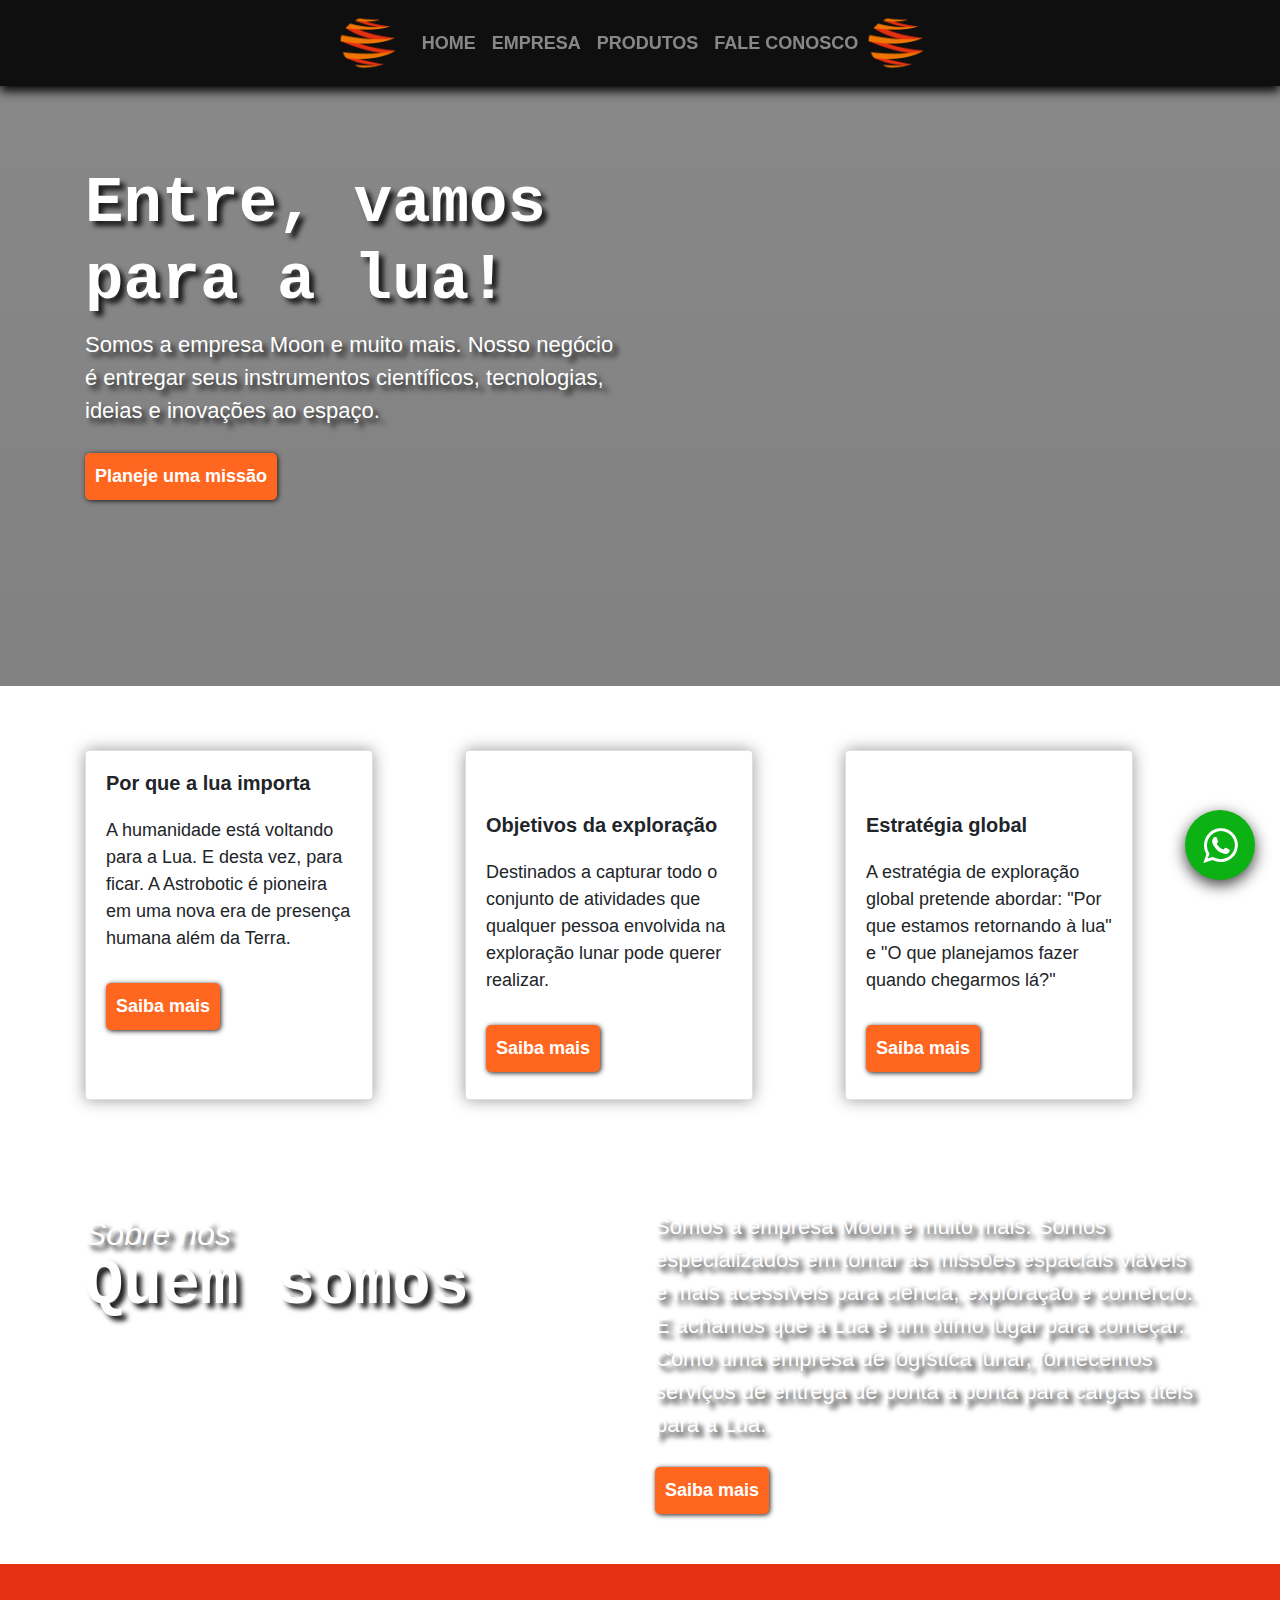
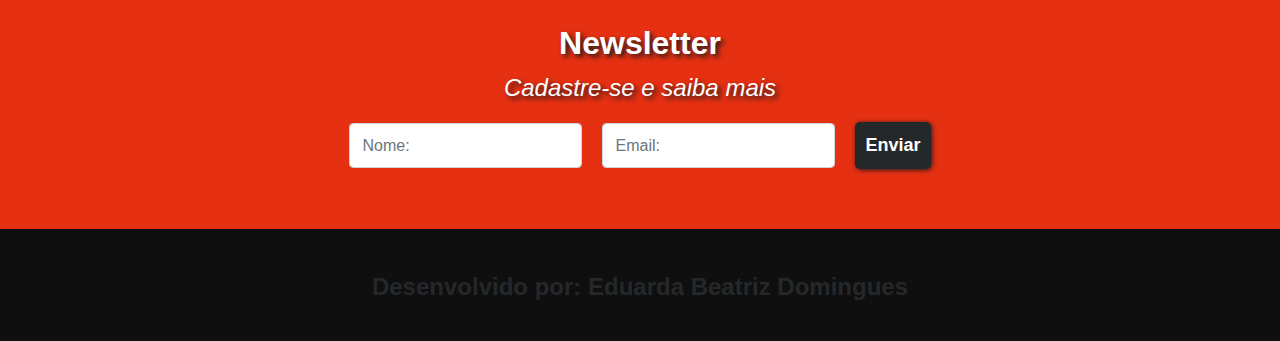
<file: index.html>
<!doctype html>
<html lang="en">
  <head>
    <meta charset="utf-8">
    <meta name="viewport" content="width=device-width, initial-scale=1, shrink-to-fit=no">

    <link rel="stylesheet" href="https://cdn.jsdelivr.net/npm/bootstrap@4.0.0/dist/css/bootstrap.min.css" integrity="sha384-Gn5384xqQ1aoWXA+058RXPxPg6fy4IWvTNh0E263XmFcJlSAwiGgFAW/dAiS6JXm" crossorigin="anonymous">
    <link rel="stylesheet" href="style.css">
    <link rel="stylesheet" href="https://use.fontawesome.com/releases/v5.7.0/css/all.css"                 integrity="sha384-lZN37f5QGtY3VHgisS14W3ExzMWZxybE1SJSEsQp9S+oqd12jhcu+A56Ebc1zFSJ" crossorigin="anonymous">
    <link rel="stylesheet" href="https://maxcdn.bootstrapcdn.com/font-awesome/4.5.0/css/font-awesome.min.css">
    <link REL="SHORTCUT ICON" HREF="logo.ico">

    <title>Astrobotic</title>
  </head>

  <body>
    <div class="container-fluid sticky-top">
      <nav class="navbar navbar-expand-lg navbar-dark">
        <a class="navbar-brand" id="logo-header-fixo" href="index.html">
          <img src="logo.png" width="60" height="60">
        </a>
        <button class="navbar-toggler" type="button" data-toggle="collapse" data-target="#navbarSupportedContent" aria-controls="navbarSupportedContent" aria-expanded="false" aria-label="Toggle navigation">
          <span class="navbar-toggler-icon"></span>
        </button>
      
        <div class="collapse navbar-collapse" id="navbarSupportedContent">
          <ul class="navbar-nav mr-auto">
            <li class="nav-item">
              <a class="nav-link" href="index.html">Home</a>
            </li>
            <li class="nav-item">
              <a class="nav-link" href="empresa.html">Empresa</a>
            </li>
            <li class="nav-item">
              <a class="nav-link" href="produtos.html">Produtos</a>
            </li>
            <li class="nav-item">
              <a class="nav-link" href="faleconosco.html">Fale Conosco</a>
            </li>
          </ul>
        </div>
        <a class="navbar-brand" id="logo-header" href="index.html">
          <img src="logo.png" width="60" height="60">
        </a>
      </nav>
    </div>

    <section id="first-section">
      <div class="container">
        <div class="row">
          <div class="col-lg-6 col-md-6 col-sm-12">
            <h5 class="focus-title">Entre, vamos para a lua!</h5>
            <p class="focus-text">Somos a empresa Moon e muito mais. Nosso negócio é entregar seus instrumentos científicos, tecnologias, ideias e inovações ao espaço.</p>
            <a href="https://api.whatsapp.com/send?phone=5549999070306&text=Ol%C3%A1!%20Gostaria%20de%20planejar%20uma%20miss%C3%A3o." target="_blank"><button class="button">Planeje uma missão</button></a>
          </div>
          <div class="col-lg-6 col-md-6 col-sm-12">
          </div>
        </div>
      </div>
    </section>

    <section id="second-section" >
      <div class="container">
        <div class="row">
          <div class="col-lg-4 col-md-6 col-sm-12 pt-4">
            <div class="card" style="width: 18rem;">
              <div class="card-body">
                <i class="fas fa-moon card-icon"></i>
                <h5 class="card-title">Por que a lua importa</h5>
                <p class="card-text">A humanidade está voltando para a Lua. E desta vez, para ficar. A Astrobotic é pioneira em uma nova era de presença humana além da Terra.</p>
                <a href="https://www.nasa.gov/exploration/home/why_moon.html" target="_blank"><button class="button button-card">Saiba mais</button></a>
              </div>
            </div>
          </div>

          <div class="col-lg-4 col-md-6 col-sm-12 pt-4">
            <div class="card" style="width: 18rem;">
              <div class="card-body">
                <i class="fas fa-rocket card-icon"></i>
                <h5 class="card-title">Objetivos da exploração</h5>
                <p class="card-text">Destinados a capturar todo o conjunto de atividades que qualquer pessoa envolvida na exploração lunar pode querer realizar.</p>
                <a href="https://www.nasa.gov/exploration/home/why_moon_objectives.html" target="_blank"><button class="button button-card">Saiba mais</button></a>
              </div>
            </div>
          </div>

          <div class="col-lg-4 col-md-6 col-sm-12 pt-4">
            <div class="card" style="width: 18rem;">
              <div class="card-body">
                <i class="fas fa-globe card-icon"></i>
                <h5 class="card-title">Estratégia global</h5>
                <p class="card-text">A estratégia de exploração global pretende abordar: "Por que estamos retornando à lua" e "O que planejamos fazer quando chegarmos lá?"</p>
                <a href="https://www.nasa.gov/exploration/news/GES_FAQ.html" target="_blank"><button class="button button-card">Saiba mais</button></a>
              </div>
            </div>
          </div>
        </div>
      </div>
    </section>

    <section id="third-section">
      <div class="container">
        <div class="row">
          <div class="col-lg-6 col-md-12 col-sm-12">
            <p class="focus-subtitle">Sobre nós</p>
            <h5 class="focus-title">Quem somos</h5>
          </div>
          <div class="col-lg-6 col-md-12 col-sm-12">
            <p class="focus-text">Somos a empresa Moon e muito mais. Somos especializados em tornar as missões espaciais viáveis ​​e mais acessíveis para ciência, exploração e comércio. E achamos que a Lua é um ótimo lugar para começar. Como uma empresa de logística lunar, fornecemos serviços de entrega de ponta a ponta para cargas úteis para a Lua.</p>
            <a href="empresa.html"><button class="button">Saiba mais</button></a>
          </div>
        </div>
      </div>
    </section>

    <section id="newsletter">
      <div class="container text-center">
        <div class="row">
          <div class="col">
            <h5 class="newsletter-title">Newsletter</h5>
            <p class="newsletter-subtitle">Cadastre-se e saiba mais</p>
          </div>
        </div>
        <div class="row">
          <div class="col-lg-12 col-md-12 col-sm-12">
            <form class="form-inline newsletter-forms">
              <div class="form-group">
                <label for="nome"></label>
                <input type="nome" class="form-control" placeholder="Nome:">
              </div>
              <div class="form-group">
                <label for="email"></label>
                <input type="email" class="form-control" placeholder="Email:">
              </div>
              <button class="newsletter-button button" type="submit">Enviar</button>
            </form>
          </div>
        </div>
      </div>
    </section>

    <footer>
      <a href="https://api.whatsapp.com/send?phone=5549999070306&text=Ol%C3%A1!%20Estrou%20entrando%20em%20contato%20a%20partir%20do%20site%20Astrobotic." class="float" target="_blank">
        <i class="fa fa-whatsapp my-float"></i>
      </a>

      <div class="container-fluid text-center text-md-left">
        <div class="row">
          <div class="col-lg-12 col-md-12 col-sm-12">
            <p id="desenvolvido-por">Desenvolvido por: Eduarda Beatriz Domingues</p>
          </div>
        </div>
      </div>
    </footer>

    <script src="https://code.jquery.com/jquery-3.2.1.slim.min.js"                      integrity="sha384-KJ3o2DKtIkvYIK3UENzmM7KCkRr/rE9/Qpg6aAZGJwFDMVNA/GpGFF93hXpG5KkN" crossorigin="anonymous"></script>
    <script src="https://cdn.jsdelivr.net/npm/popper.js@1.12.9/dist/umd/popper.min.js"  integrity="sha384-ApNbgh9B+Y1QKtv3Rn7W3mgPxhU9K/ScQsAP7hUibX39j7fakFPskvXusvfa0b4Q" crossorigin="anonymous"></script>
    <script src="https://cdn.jsdelivr.net/npm/bootstrap@4.0.0/dist/js/bootstrap.min.js" integrity="sha384-JZR6Spejh4U02d8jOt6vLEHfe/JQGiRRSQQxSfFWpi1MquVdAyjUar5+76PVCmYl" crossorigin="anonymous"></script>
  </body>
</html>
</file>
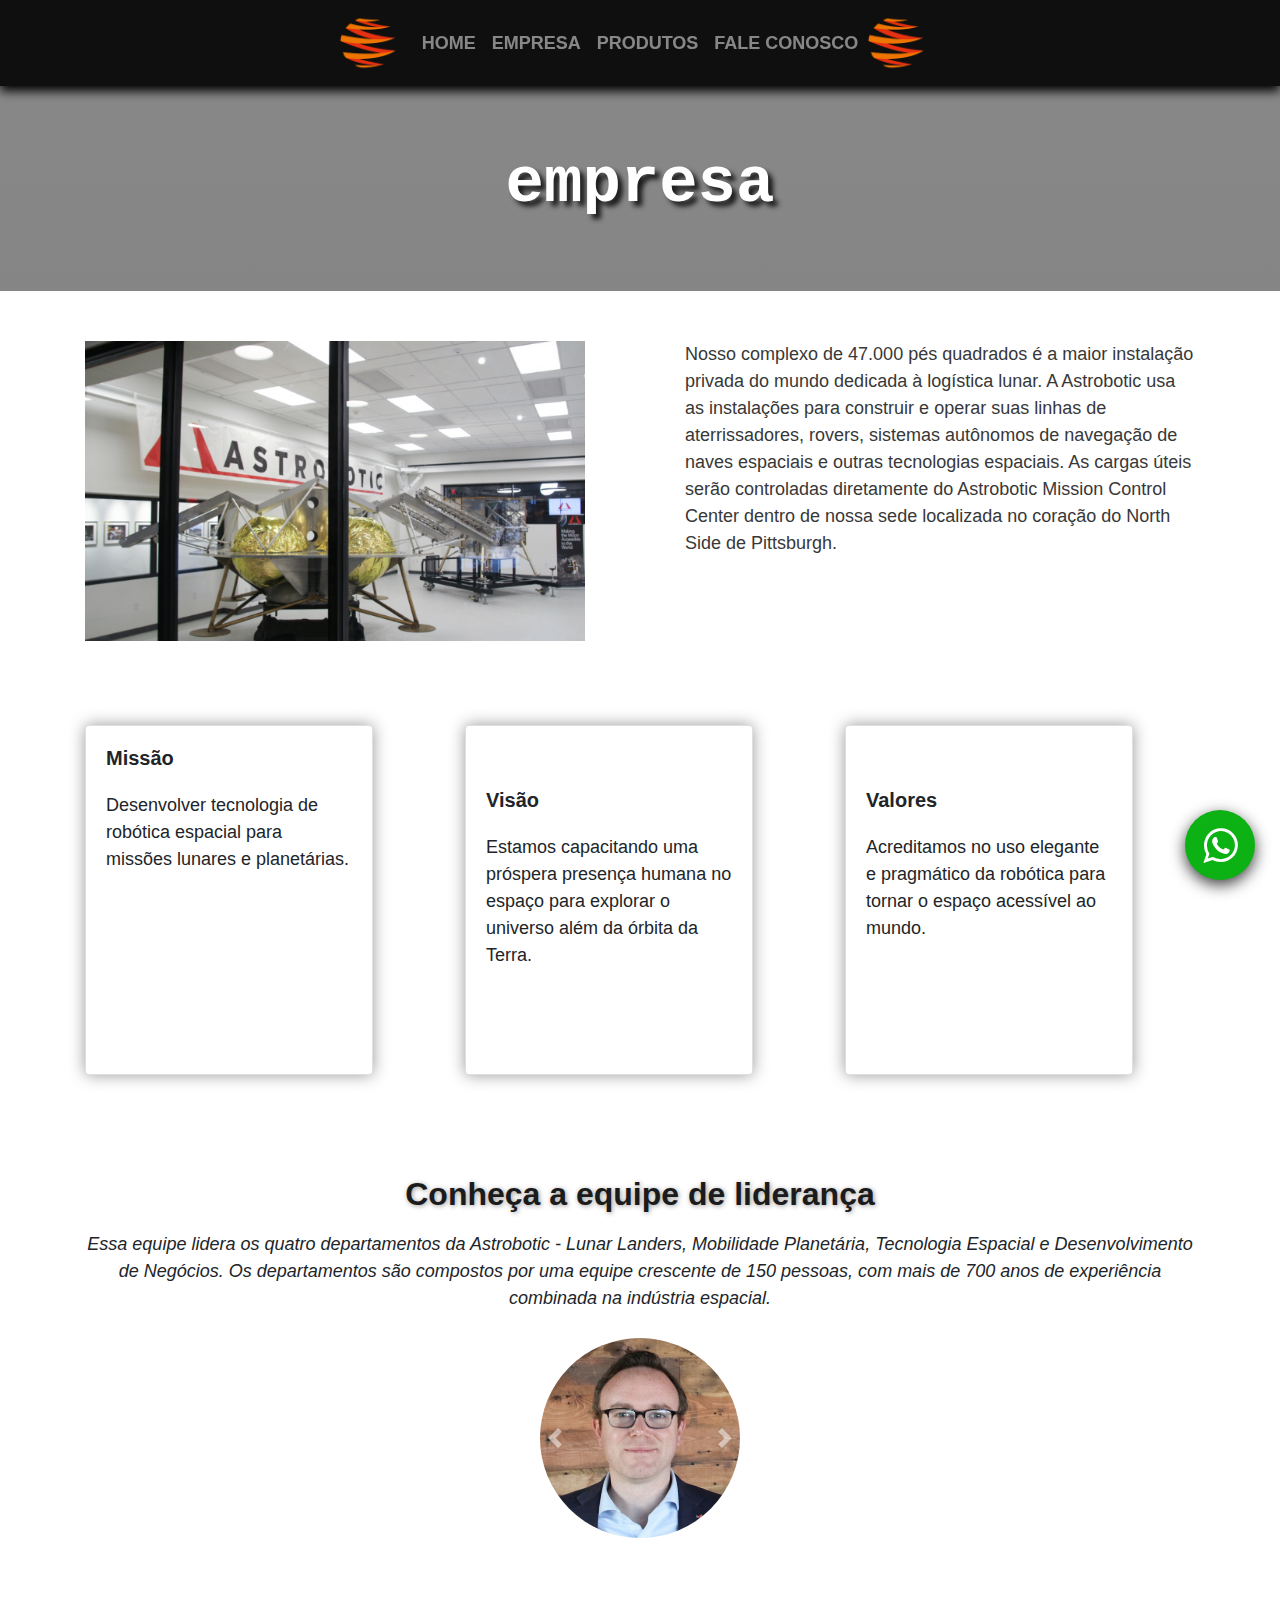
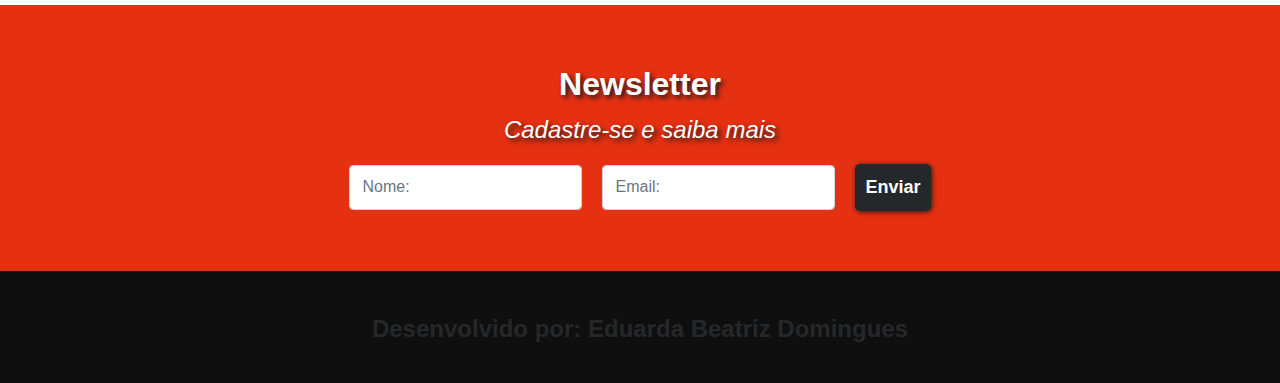
<file: empresa.html>
<!doctype html>
<html lang="en">
  <head>
    <meta charset="utf-8">
    <meta name="viewport" content="width=device-width, initial-scale=1, shrink-to-fit=no">

    <link rel="stylesheet" href="https://cdn.jsdelivr.net/npm/bootstrap@4.0.0/dist/css/bootstrap.min.css" integrity="sha384-Gn5384xqQ1aoWXA+058RXPxPg6fy4IWvTNh0E263XmFcJlSAwiGgFAW/dAiS6JXm" crossorigin="anonymous">
    <link rel="stylesheet" href="style.css">
    <link rel="stylesheet" href="https://use.fontawesome.com/releases/v5.7.0/css/all.css"                 integrity="sha384-lZN37f5QGtY3VHgisS14W3ExzMWZxybE1SJSEsQp9S+oqd12jhcu+A56Ebc1zFSJ" crossorigin="anonymous">
    <link rel="stylesheet" href="https://maxcdn.bootstrapcdn.com/font-awesome/4.5.0/css/font-awesome.min.css">
    <link REL="SHORTCUT ICON" HREF="logo.ico">

    <title>Astrobotic</title>
  </head>

  <body>
    <div class="container-fluid sticky-top">
      <nav class="navbar navbar-expand-lg navbar-dark">
        <a class="navbar-brand" id="logo-header-fixo" href="index.html">
          <img src="logo.png" width="60" height="60">
        </a>
        <button class="navbar-toggler" type="button" data-toggle="collapse" data-target="#navbarSupportedContent" aria-controls="navbarSupportedContent" aria-expanded="false" aria-label="Toggle navigation">
          <span class="navbar-toggler-icon"></span>
        </button>
      
        <div class="collapse navbar-collapse" id="navbarSupportedContent">
          <ul class="navbar-nav mr-auto">
            <li class="nav-item">
              <a class="nav-link" href="index.html">Home</a>
            </li>
            <li class="nav-item">
              <a class="nav-link" href="empresa.html">Empresa</a>
            </li>
            <li class="nav-item">
              <a class="nav-link" href="produtos.html">Produtos</a>
            </li>
            <li class="nav-item">
              <a class="nav-link" href="faleconosco.html">Fale Conosco</a>
            </li>
          </ul>
        </div>
        <a class="navbar-brand" id="logo-header" href="index.html">
          <img src="logo.png" width="60" height="60">
        </a>
      </nav>
    </div>

    <section id="page-presentation">
      <div class="container">
        <div class="row">
          <div class="col-lg-12 col-md-12 col-sm-12">
            <h5 class="focus-title">empresa</h5>
          </div>
        </div>
      </div>
    </section>

    <section id="empresa">
      <div class="container">
        <div class="row">
          <div class="col-lg-6 col-md-12 col-sm-12">
            <img id="imagem-empresa"src="empresa.jpg">
          </div>
          <div class="col-lg-6 col-md-12 col-sm-12">
            <p id="empresa-text">Nosso complexo de 47.000 pés quadrados é a maior instalação privada do mundo dedicada à logística lunar. A Astrobotic usa as instalações para construir e operar suas linhas de aterrissadores, rovers, sistemas autônomos de navegação de naves espaciais e outras tecnologias espaciais. As cargas úteis serão controladas diretamente do Astrobotic Mission Control Center dentro de nossa sede localizada no coração do North Side de Pittsburgh.</p>
          </div>
        </div>
      </div>
    </section>

    <section id="second-section" >
      <div class="container">
        <div class="row">
          <div class="col-lg-4 col-md-6 col-sm-12 pt-4">
            <div class="card" style="width: 18rem;">
              <div class="card-body">
                <i class="fas fa-moon card-icon"></i>
                <h5 class="card-title">Missão</h5>
                <p class="card-text">Desenvolver tecnologia de robótica espacial para missões lunares e planetárias.</p>
              </div>
            </div>
          </div>

          <div class="col-lg-4 col-md-6 col-sm-12 pt-4">
            <div class="card" style="width: 18rem;">
              <div class="card-body">
                <i class="fas fa-rocket card-icon"></i>
                <h5 class="card-title">Visão</h5>
                <p class="card-text">Estamos capacitando uma próspera presença humana no espaço para explorar o universo além da órbita da Terra.</p>
              </div>
            </div>
          </div>

          <div class="col-lg-4 col-md-6 col-sm-12 pt-4">
            <div class="card" style="width: 18rem;">
              <div class="card-body">
                <i class="fas fa-globe card-icon"></i>
                <h5 class="card-title">Valores</h5>
                <p class="card-text">Acreditamos no uso elegante e pragmático da robótica para tornar o espaço acessível ao mundo.</p>
              </div>
            </div>
          </div>
        </div>
      </div>
    </section>

    <section id="equipe">
      <div class="container">
        <div class="row">
          <div class="col-lg-12 col-md-12 col-sm-12">
            <h5 id="equipe-title">Conheça a equipe de liderança</h5>
            <p id="equipe-text">Essa equipe lidera os quatro departamentos da Astrobotic - Lunar Landers, Mobilidade Planetária, Tecnologia Espacial e Desenvolvimento de Negócios. Os departamentos são compostos por uma equipe crescente de 150 pessoas, com mais de 700 anos de experiência combinada na indústria espacial.</p>
          </div>
        </div>
        <div class="row">
          <div class="col-lg-12 col-md-12 col-sm-12">
            <div id="carouselExampleControls" class="carousel slide" data-ride="carousel">
              <div class="carousel-inner">
                <div class="carousel-item active">
                  <img class="d-block w-100" src="dan.jpg">
                </div>
                <div class="carousel-item">
                  <img class="d-block w-100" src="john.jpg">
                </div>
                <div class="carousel-item">
                  <img class="d-block w-100" src="andrew.jpg">
                </div>
                <div class="carousel-item">
                  <img class="d-block w-100" src="mike.jpg">
                </div>
                <div class="carousel-item">
                  <img class="d-block w-100" src="blinn.jpg">
                </div>
                <div class="carousel-item">
                  <img class="d-block w-100" src="hill.jpg">
                </div>
                <div class="carousel-item">
                  <img class="d-block w-100" src="lisa.jpg">
                </div>
              </div>
              <a class="carousel-control-prev" href="#carouselExampleControls" role="button" data-slide="prev">
                <span class="carousel-control-prev-icon" aria-hidden="true"></span>
                <span class="sr-only">Anterior</span>
              </a>
              <a class="carousel-control-next" href="#carouselExampleControls" role="button" data-slide="next">
                <span class="carousel-control-next-icon" aria-hidden="true"></span>
                <span class="sr-only">Próximo</span>
              </a>
            </div>
          </div>
        </div>
      </div>
    </section>

    <section id="newsletter">
      <div class="container text-center">
        <div class="row">
          <div class="col">
            <h5 class="newsletter-title">Newsletter</h5>
            <p class="newsletter-subtitle">Cadastre-se e saiba mais</p>
          </div>
        </div>
        <div class="row">
          <div class="col-lg-12 col-md-12 col-sm-12">
            <form class="form-inline newsletter-forms">
              <div class="form-group">
                <label for="nome"></label>
                <input type="nome" class="form-control" placeholder="Nome:">
              </div>
              <div class="form-group">
                <label for="email"></label>
                <input type="email" class="form-control" placeholder="Email:">
              </div>
              <button class="newsletter-button button" type="submit">Enviar</button>
            </form>
          </div>
        </div>
      </div>
    </section>

    <footer>
      <a href="https://api.whatsapp.com/send?phone=5549999070306&text=Ol%C3%A1!%20Estrou%20entrando%20em%20contato%20a%20partir%20do%20site%20Astrobotic." class="float" target="_blank">
        <i class="fa fa-whatsapp my-float"></i>
      </a>

      <div class="container-fluid text-center text-md-left">
        <div class="row">
          <div class="col-lg-12 col-md-12 col-sm-12">
            <p id="desenvolvido-por">Desenvolvido por: Eduarda Beatriz Domingues</p>
          </div>
        </div>
      </div>
    </footer>

    <script src="https://code.jquery.com/jquery-3.2.1.slim.min.js"                      integrity="sha384-KJ3o2DKtIkvYIK3UENzmM7KCkRr/rE9/Qpg6aAZGJwFDMVNA/GpGFF93hXpG5KkN" crossorigin="anonymous"></script>
    <script src="https://cdn.jsdelivr.net/npm/popper.js@1.12.9/dist/umd/popper.min.js"  integrity="sha384-ApNbgh9B+Y1QKtv3Rn7W3mgPxhU9K/ScQsAP7hUibX39j7fakFPskvXusvfa0b4Q" crossorigin="anonymous"></script>
    <script src="https://cdn.jsdelivr.net/npm/bootstrap@4.0.0/dist/js/bootstrap.min.js" integrity="sha384-JZR6Spejh4U02d8jOt6vLEHfe/JQGiRRSQQxSfFWpi1MquVdAyjUar5+76PVCmYl" crossorigin="anonymous"></script>
  </body>
</html>
</file>
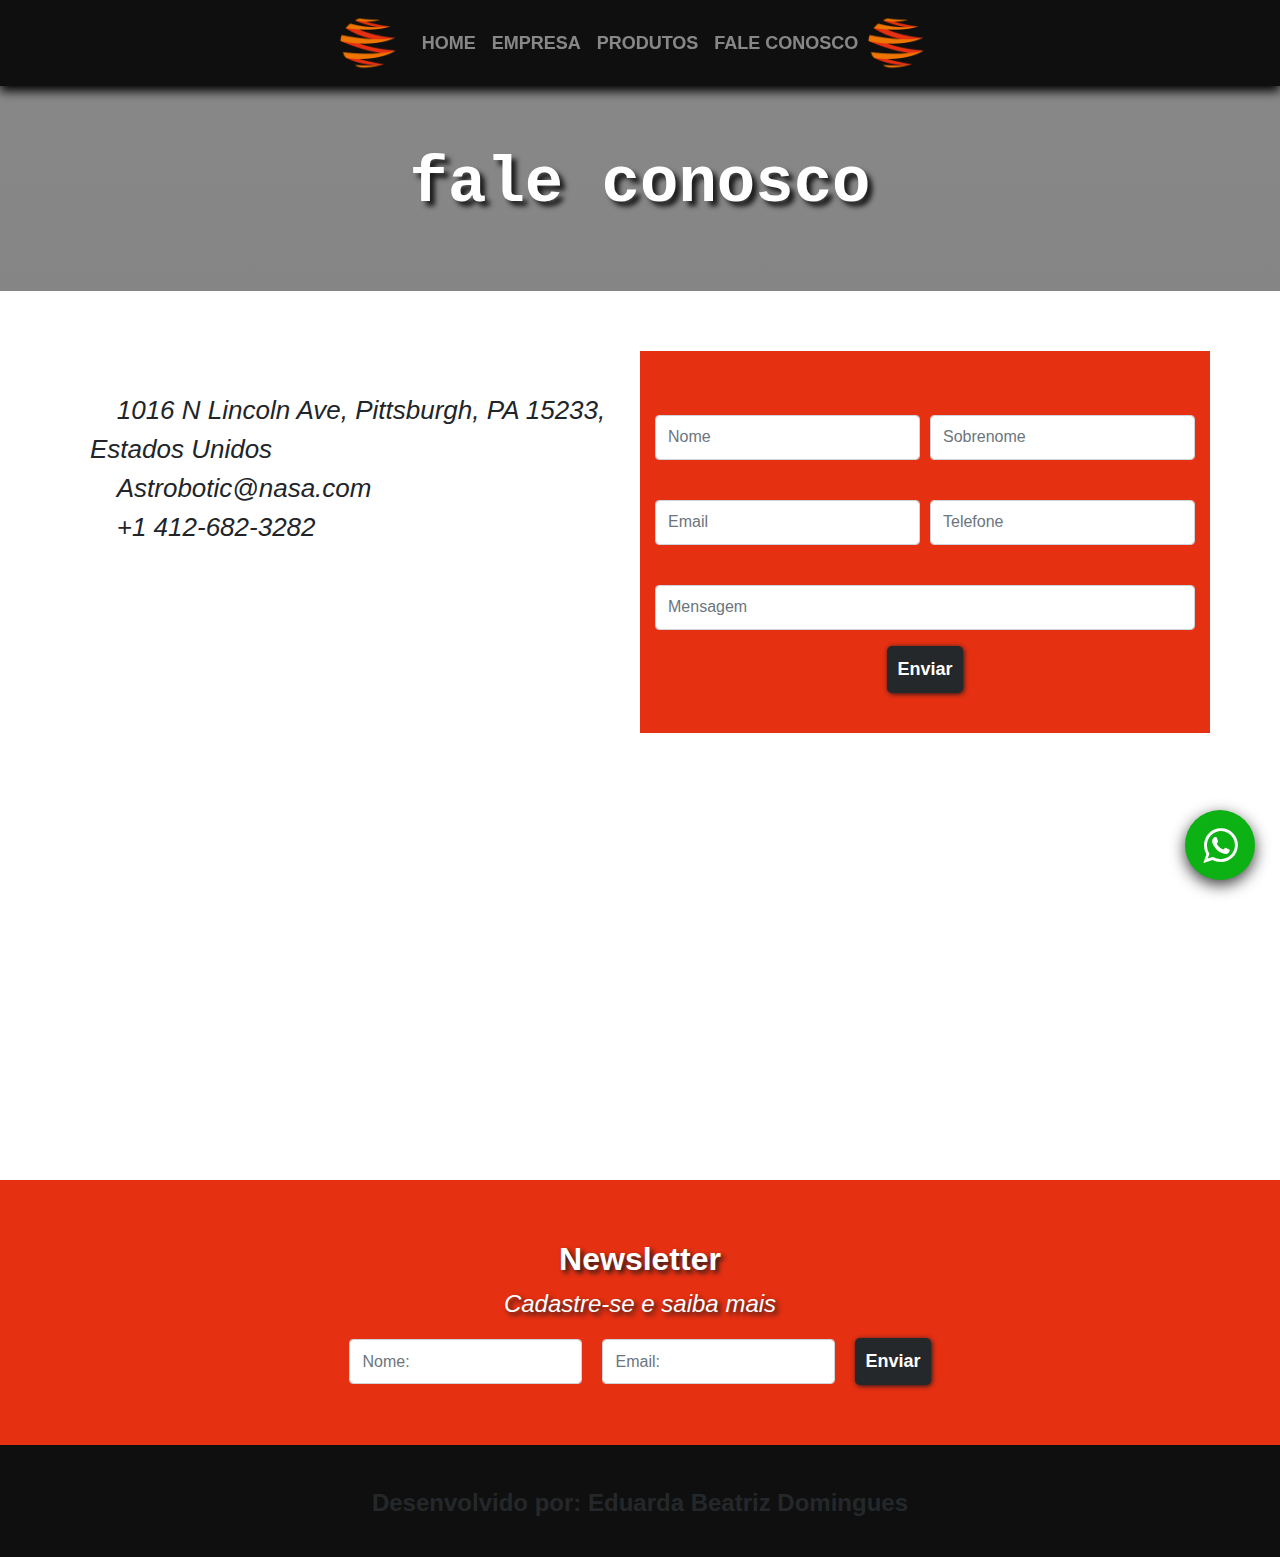
<file: faleconosco.html>
<!doctype html>
<html lang="en">
  <head>
    <meta charset="utf-8">
    <meta name="viewport" content="width=device-width, initial-scale=1, shrink-to-fit=no">

    <link rel="stylesheet" href="https://cdn.jsdelivr.net/npm/bootstrap@4.0.0/dist/css/bootstrap.min.css" integrity="sha384-Gn5384xqQ1aoWXA+058RXPxPg6fy4IWvTNh0E263XmFcJlSAwiGgFAW/dAiS6JXm" crossorigin="anonymous">
    <link rel="stylesheet" href="style.css">
    <link rel="stylesheet" href="https://use.fontawesome.com/releases/v5.7.0/css/all.css"                 integrity="sha384-lZN37f5QGtY3VHgisS14W3ExzMWZxybE1SJSEsQp9S+oqd12jhcu+A56Ebc1zFSJ" crossorigin="anonymous">
    <link rel="stylesheet" href="https://maxcdn.bootstrapcdn.com/font-awesome/4.5.0/css/font-awesome.min.css">
    <link REL="SHORTCUT ICON" HREF="logo.ico">

    <title>Astrobotic</title>
  </head>

  <body>
    <div class="container-fluid sticky-top">
      <nav class="navbar navbar-expand-lg navbar-dark">
        <a class="navbar-brand" id="logo-header-fixo" href="index.html">
          <img src="logo.png" width="60" height="60">
        </a>
        <button class="navbar-toggler" type="button" data-toggle="collapse" data-target="#navbarSupportedContent" aria-controls="navbarSupportedContent" aria-expanded="false" aria-label="Toggle navigation">
          <span class="navbar-toggler-icon"></span>
        </button>
      
        <div class="collapse navbar-collapse" id="navbarSupportedContent">
          <ul class="navbar-nav mr-auto">
            <li class="nav-item">
              <a class="nav-link" href="index.html">Home</a>
            </li>
            <li class="nav-item">
              <a class="nav-link" href="empresa.html">Empresa</a>
            </li>
            <li class="nav-item">
              <a class="nav-link" href="produtos.html">Produtos</a>
            </li>
            <li class="nav-item">
              <a class="nav-link" href="faleconosco.html">Fale Conosco</a>
            </li>
          </ul>
        </div>
        <a class="navbar-brand" id="logo-header" href="index.html">
          <img src="logo.png" width="60" height="60">
        </a>
      </nav>
    </div>

    <section id="page-presentation">
      <div class="container">
        <div class="row">
          <div class="col-lg-12 col-md-12 col-sm-12">
            <h5 class="focus-title">fale conosco</h5>
          </div>
        </div>
      </div>
    </section>

    <section id="fale-conosco">
      <div class="container">
        <div class="row">
          <div class="col-lg-6 col-md-12 col-sm-12" id="div-informacoes">
            <i class="fas fa-home icon-text"> 1016 N Lincoln Ave, Pittsburgh, PA 15233, <br> Estados Unidos</i><br>
            <i class="fas fa-envelope icon-text"> Astrobotic@nasa.com</i><br>
            <i class="fas fa-phone icon-text"> +1 412-682-3282</i>
          </div>

          <div class="col-lg-6 col-md-12 col-sm-12" id="contact-form">
            <form>
              <div class="form-row">
                <div class="form-group col-md-6">
                  <label for="inputNome"></label>
                  <input type="Nome" class="form-control" placeholder="Nome">
                </div>
                <div class="form-group col-md-6">
                  <label for="inputSobrenome"></label>
                  <input type="Sobrenome" class="form-control" placeholder="Sobrenome">
                </div>
                <div class="form-group col-md-6">
                  <label for="inputEmail"></label>
                  <input type="Email" class="form-control" placeholder="Email">
                </div>
                <div class="form-group col-md-6">
                  <label for="inputTelefone"></label>
                  <input type="Telefone" class="form-control" placeholder="Telefone">
                </div>
              </div>
              <div class="form-row">
                <div class="form-group col-md-12">
                  <label for="inputMensagem"></label>
                  <input type="text" class="form-control" placeholder="Mensagem">
                </div>
              </div>
              <button type="submit" class="newsletter-button button">Enviar</button>
            </form>
          </div>
        </div>
      </div>
    </section>

    <section id="mapa">
      <iframe src="https://www.google.com/maps/embed?pb=!1m18!1m12!1m3!1d3036.1291149176113!2d-80.02202508480718!3d40.45027917936117!2m3!1f0!2f0!3f0!3m2!1i1024!2i768!4f13.1!3m3!1m2!1s0x8834f3c4c272b0dd%3A0x4d81ec5813830542!2sAstrobotic%20Technology%20Inc!5e0!3m2!1spt-BR!2sbr!4v1662739597087!5m2!1spt-BR!2sbr" width="100%" height="400" frameborder="0" allowfullscreen="" loading="lazy" referrerpolicy="no-referrer-when-downgrade"></iframe>
    </section>

    <section id="newsletter">
      <div class="container text-center">
        <div class="row">
          <div class="col">
            <h5 class="newsletter-title">Newsletter</h5>
            <p class="newsletter-subtitle">Cadastre-se e saiba mais</p>
          </div>
        </div>
        <div class="row">
          <div class="col-lg-12 col-md-12 col-sm-12">
            <form class="form-inline newsletter-forms">
              <div class="form-group">
                <label for="nome"></label>
                <input type="nome" class="form-control" placeholder="Nome:">
              </div>
              <div class="form-group">
                <label for="email"></label>
                <input type="email" class="form-control" placeholder="Email:">
              </div>
              <button class="newsletter-button button" type="submit">Enviar</button>
            </form>
          </div>
        </div>
      </div>
    </section>

    <footer>
      <a href="https://api.whatsapp.com/send?phone=5549999070306&text=Ol%C3%A1!%20Estrou%20entrando%20em%20contato%20a%20partir%20do%20site%20Astrobotic." class="float" target="_blank">
        <i class="fa fa-whatsapp my-float"></i>
      </a>

      <div class="container-fluid text-center text-md-left">
        <div class="row">
          <div class="col-lg-12 col-md-12 col-sm-12">
            <p id="desenvolvido-por">Desenvolvido por: Eduarda Beatriz Domingues</p>
          </div>
        </div>
      </div>
    </footer>

    <script src="https://code.jquery.com/jquery-3.2.1.slim.min.js"                      integrity="sha384-KJ3o2DKtIkvYIK3UENzmM7KCkRr/rE9/Qpg6aAZGJwFDMVNA/GpGFF93hXpG5KkN" crossorigin="anonymous"></script>
    <script src="https://cdn.jsdelivr.net/npm/popper.js@1.12.9/dist/umd/popper.min.js"  integrity="sha384-ApNbgh9B+Y1QKtv3Rn7W3mgPxhU9K/ScQsAP7hUibX39j7fakFPskvXusvfa0b4Q" crossorigin="anonymous"></script>
    <script src="https://cdn.jsdelivr.net/npm/bootstrap@4.0.0/dist/js/bootstrap.min.js" integrity="sha384-JZR6Spejh4U02d8jOt6vLEHfe/JQGiRRSQQxSfFWpi1MquVdAyjUar5+76PVCmYl" crossorigin="anonymous"></script>
  </body>
</html>
</file>
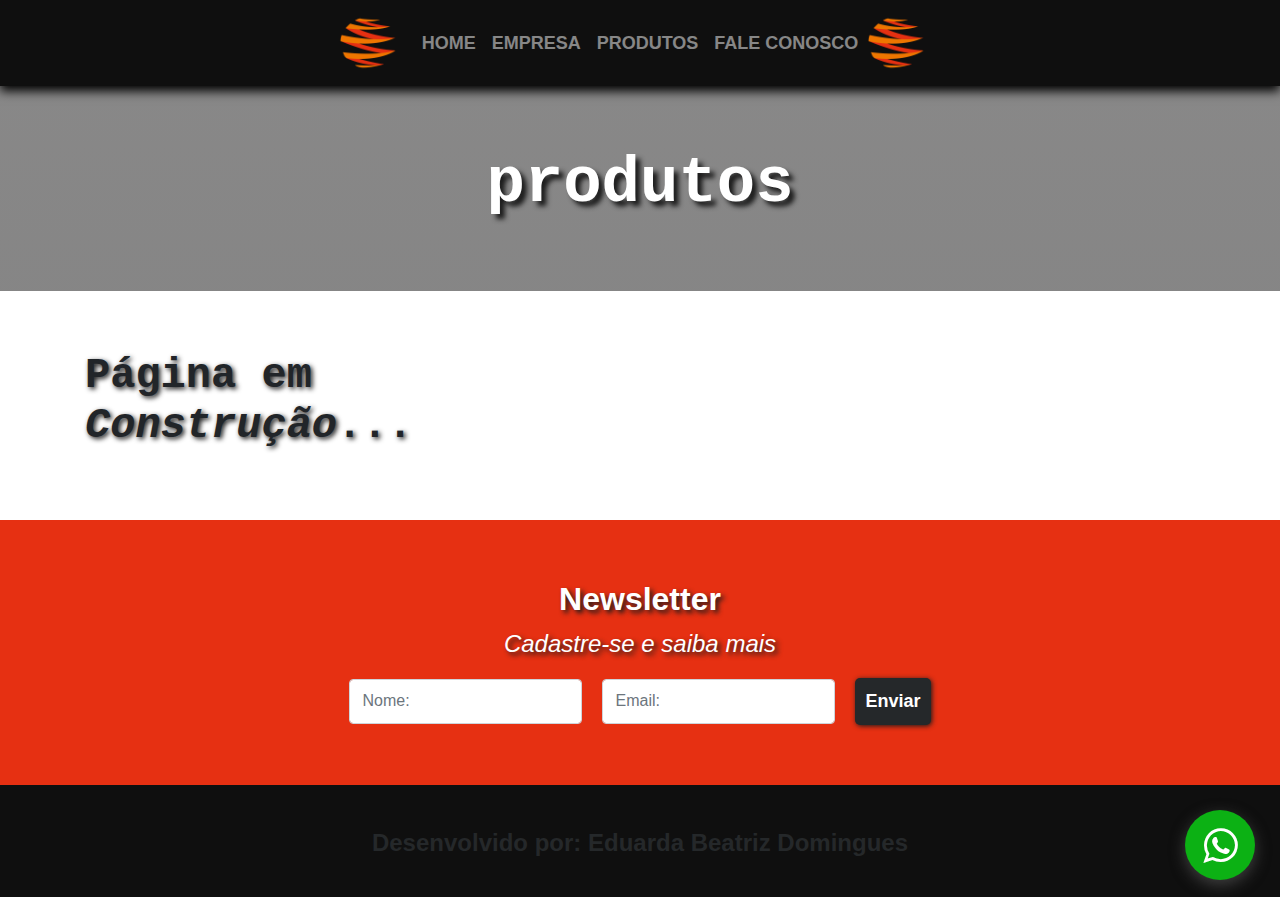
<file: produtos.html>
<!doctype html>
<html lang="en">
  <head>
    <meta charset="utf-8">
    <meta name="viewport" content="width=device-width, initial-scale=1, shrink-to-fit=no">

    <link rel="stylesheet" href="https://cdn.jsdelivr.net/npm/bootstrap@4.0.0/dist/css/bootstrap.min.css" integrity="sha384-Gn5384xqQ1aoWXA+058RXPxPg6fy4IWvTNh0E263XmFcJlSAwiGgFAW/dAiS6JXm" crossorigin="anonymous">
    <link rel="stylesheet" href="style.css">
    <link rel="stylesheet" href="https://use.fontawesome.com/releases/v5.7.0/css/all.css"                 integrity="sha384-lZN37f5QGtY3VHgisS14W3ExzMWZxybE1SJSEsQp9S+oqd12jhcu+A56Ebc1zFSJ" crossorigin="anonymous">
    <link rel="stylesheet" href="https://maxcdn.bootstrapcdn.com/font-awesome/4.5.0/css/font-awesome.min.css">
    <link REL="SHORTCUT ICON" HREF="logo.ico">

    <title>Astrobotic</title>
  </head>

  <body>
    <div class="container-fluid sticky-top">
      <nav class="navbar navbar-expand-lg navbar-dark">
        <a class="navbar-brand" id="logo-header-fixo" href="index.html">
          <img src="logo.png" width="60" height="60">
        </a>
        <button class="navbar-toggler" type="button" data-toggle="collapse" data-target="#navbarSupportedContent" aria-controls="navbarSupportedContent" aria-expanded="false" aria-label="Toggle navigation">
          <span class="navbar-toggler-icon"></span>
        </button>
      
        <div class="collapse navbar-collapse" id="navbarSupportedContent">
          <ul class="navbar-nav mr-auto">
            <li class="nav-item">
              <a class="nav-link" href="index.html">Home</a>
            </li>
            <li class="nav-item">
              <a class="nav-link" href="empresa.html">Empresa</a>
            </li>
            <li class="nav-item">
              <a class="nav-link" href="produtos.html">Produtos</a>
            </li>
            <li class="nav-item">
              <a class="nav-link" href="faleconosco.html">Fale Conosco</a>
            </li>
          </ul>
        </div>
        <a class="navbar-brand" id="logo-header" href="index.html">
          <img src="logo.png" width="60" height="60">
        </a>
      </nav>
    </div>

    <section id="page-presentation">
      <div class="container">
        <div class="row">
          <div class="col-lg-12 col-md-12 col-sm-12">
            <h3 class="focus-title">produtos</h3>
          </div>
        </div>
      </div>
    </section>

    <section id="pagina-em-construcao">
      <div class="container">
        <div class="row">
          <div class="col-lg-12 col-md-12 col-sm-12">
            <h5 id="product-title">Página em <br><em>Construção</em>...</h5>
          </div>
      </div>
    </section>

    <section id="newsletter">
      <div class="container text-center">
        <div class="row">
          <div class="col">
            <h5 class="newsletter-title">Newsletter</h5>
            <p class="newsletter-subtitle">Cadastre-se e saiba mais</p>
          </div>
        </div>
        <div class="row">
          <div class="col-lg-12 col-md-12 col-sm-12">
            <form class="form-inline newsletter-forms">
              <div class="form-group">
                <label for="nome"></label>
                <input type="nome" class="form-control" placeholder="Nome:">
              </div>
              <div class="form-group">
                <label for="email"></label>
                <input type="email" class="form-control" placeholder="Email:">
              </div>
              <button class="newsletter-button button" type="submit">Enviar</button>
            </form>
          </div>
        </div>
      </div>
    </section>

    <footer>
      <a href="https://api.whatsapp.com/send?phone=5549999070306&text=Ol%C3%A1!%20Estrou%20entrando%20em%20contato%20a%20partir%20do%20site%20Astrobotic." class="float" target="_blank">
        <i class="fa fa-whatsapp my-float"></i>
      </a>

      <div class="container-fluid text-center text-md-left">
        <div class="row">
          <div class="col-lg-12 col-md-12 col-sm-12">
            <p id="desenvolvido-por">Desenvolvido por: Eduarda Beatriz Domingues</p>
          </div>
        </div>
      </div>
    </footer>

    <script src="https://code.jquery.com/jquery-3.2.1.slim.min.js"                      integrity="sha384-KJ3o2DKtIkvYIK3UENzmM7KCkRr/rE9/Qpg6aAZGJwFDMVNA/GpGFF93hXpG5KkN" crossorigin="anonymous"></script>
    <script src="https://cdn.jsdelivr.net/npm/popper.js@1.12.9/dist/umd/popper.min.js"  integrity="sha384-ApNbgh9B+Y1QKtv3Rn7W3mgPxhU9K/ScQsAP7hUibX39j7fakFPskvXusvfa0b4Q" crossorigin="anonymous"></script>
    <script src="https://cdn.jsdelivr.net/npm/bootstrap@4.0.0/dist/js/bootstrap.min.js" integrity="sha384-JZR6Spejh4U02d8jOt6vLEHfe/JQGiRRSQQxSfFWpi1MquVdAyjUar5+76PVCmYl" crossorigin="anonymous"></script>
  </body>
</html>
</file>
<file: style.css>
/* Rodapé */
footer {
  background-color: #0F0F0F;
  color: #FFF;
  padding-top: 40px;
  padding-bottom: 20px;
}

#desenvolvido-por{
  font-size: 24px;
  font-family: "Gill Sans Extrabold", Helvetica, sans-serif;
  font-weight: 600;
  color: #25282a;
  text-align: center;
}

/* Cabeçalho */
.sticky-top {
  background-color: #0F0F0F;
  box-shadow: 0px 5px 10px 0px #000000;
}

.nav-link{
  text-transform: uppercase;
}

header {
  background-color: #0F0F0F;
  padding-top: 20px;
}

.header {
  display: flex;
  justify-content: center;
}

.button-header {
  max-width: calc(100vw - 15px)!important;
  max-height: 60vh!important;
}

.nav-link:hover {
  border-bottom: 2px solid #FF6721;
}

/* Botões */
.button {
  background-color: #FF6721;
  color: #FFF;
  border: none;
  padding: 10px;
  text-decoration: none;
  cursor: pointer;
  transition: background .3s;
  border-radius: 5px;
  box-shadow: 1px 1px 5px #1b1b1b;
  font-size: 18px;
  font-family: "Gill Sans Extrabold", Helvetica, sans-serif;
  font-weight: 600;
}

.button:hover {
  background-color: #E63012;
}

.newsletter-button {
  background-color: #25282a;
}

.newsletter-button:hover {
  background-color: #383838;
}

.float{
	position:fixed;
	width:70px;
	height:70px;
	bottom:20px;
	right:25px;
	background-color:#0cb114;
	color:#FFF;
	border-radius:50px;
	text-align:center;
  font-size:40px;
	box-shadow: 2px 2px 3px #999;
  z-index:100;
  transition: transform 0.5s;
  transform: translateX(0.5) scale(0.8);
  box-shadow: 0px 5px 10px 0px #646464;
    -webkit-box-shadow: 0px 5px 15px 0px #3f3f3f;
}

.float:hover{
  color: #FFF;
  background-color: rgb(21, 158, 9);
  transform: translateX(10px) scale(1.0);
}

.my-float{margin-top:16px;}

/* Primeira seção do site */
#first-section {
  background-image: linear-gradient(rgba(20, 19, 19, 0.5), rgba(0, 0, 0, 0.5)), url("https://get.pxhere.com/photo/[base64].jpg");
  color: #FFF;
  background-attachment: fixed;
  background-position: center;
  background-repeat: no-repeat;
  background-size: cover;
  min-height: 600px;
  padding-top: 80px;
  padding-bottom: 60px;
}

/* Segunda seção do site */
#second-section {
  padding-top: 40px;
  padding-bottom: 60px;
}

.card {
  box-shadow: 0 0 1em #999;
  width: 100px;
  height: 350px;
}

.card-title {
  padding-bottom: 10px;
  font-size: 20px;
  font-family: "Gill Sans Extrabold", Helvetica, sans-serif;
  font-weight: 600;
}

.card-text {
  font-size: 18px;
  font-family: "Gill Sans Extrabold", Helvetica, sans-serif;
  font-weight: 400;
}

.card-icon {
  font-size: 28px;
  padding-bottom: 20px;
}

.button-card {
  margin-top: 15px;
}

/* Terceira seção */
#third-section {
  background-image: linear-gradient(rgba(20, 19, 19, 0.5), rgba(0, 0, 0, 0.5)), url("https://ichef.bbci.co.uk/news/800/cpsprodpb/6311/production/_107916352_orion_nasa_2-1920x1080.jpg.webp");
  color: #FFF;
  background-attachment: fixed;
  background-position: center;
  background-repeat: no-repeat;
  background-size: cover;
  min-height: 400px;
  padding-top: 50px;
  padding-bottom: 50px;
}

/* Newsletter */
#newsletter {
  background-color: #E63012;
  color: #FFF;
  padding-top: 60px;
  padding-bottom: 60px;
  text-align: center;
}

.newsletter-title {
  font-size: 32px;
  font-family: "Gill Sans Extrabold", Helvetica, sans-serif;
  font-weight: 600;
  text-shadow: 3px 3px 5px #1b1b1b;
}

.newsletter-subtitle {
  font-size: 24px;
  font-family: "Gill Sans Extrabold", Helvetica, sans-serif;
  font-weight: 500;
  font-style: italic;
  text-shadow: 3px 3px 5px #1b1b1b;
}

.newsletter-forms {
  display: flex;
  justify-content: center;
}

.form-control {
  margin-right: 20px;
  height: 45px;
}

/* Estilização textos */
.focus-title {
  font-size: 64px;
  font-family: Courier, "Lucida Console", monospace;
  font-weight: 600;
  text-shadow: 5px 5px 5px #1b1b1b;
}

.focus-subtitle {
  font-size: 32px;
  font-family: "Gill Sans Extrabold", Helvetica, sans-serif;
  font-weight: 400;
  font-style: italic;
  margin-bottom: -10px;
  text-shadow: 5px 5px 5px #1b1b1b;
}

.focus-text {
  font-size: 22px;
  font-family: "Gill Sans Extrabold", Helvetica, sans-serif;
  font-weight: 400;
  text-shadow: 5px 5px 5px #1b1b1b;
  padding-bottom: 10px;
}

@media (max-width: 768px) {

  #empresa {
    margin-bottom: -40px;
  }

  #empresa-text {
    padding-top: 30px;
  }

  body{
    text-align: center;
    justify-content: center;
  }
}

@media (max-width: 580px) { 
  #contact-form {
    text-align: center;
    justify-content: center;
    margin-bottom: -60px;
  }
}

@media (min-width: 991px) { 
  #empresa-text {
    padding-left: 30px;
  }

  .sticky-top {
    display: flex;
    justify-content: center;
  }

  .navbar-nav{
  font-size: 18px;
  font-family: "Gill Sans Extrabold", Helvetica, sans-serif;
  font-weight: 600;
  }

  .navbar {

  color: #E63012;
  }
}

@media (max-width: 991px) { 
  #logo-header {
    display: none;
  }
}

/* Página de empresa */
#fale-conosco {
  padding-top: 60px;
  padding-bottom: 60px;
}
.text {
  font-size: 18px;
  font-family: "Gill Sans Extrabold", Helvetica, sans-serif;
  font-weight: 400;
}

#contact-form {
  background-color: #E63012;
  padding-top: 40px;
  padding-bottom: 40px;
  text-align: center;
}

iframe {
  filter: invert(100%) grayscale(90%);
}

.icon-text {
  font-size: 26px;
  padding-bottom: 40px;
}

#div-informacoes {
  padding-bottom: 40px;
  padding-top: 40px;
  padding-left: 20px;
}

#page-presentation {
  background-image: linear-gradient(rgba(20, 19, 19, 0.5), rgba(0, 0, 0, 0.5)), url("https://api.time.com/wp-content/uploads/2015/10/iconic-space-photos-viking-1-mars-nasa1.jpg?");
  color: #FFF;
  background-attachment: fixed;
  background-position: center;
  background-repeat: no-repeat;
  background-size: cover;
  min-height: 200px;
  padding-top: 60px;
  padding-bottom: 60px;
  text-align: center;
}

#mapa {
  margin-bottom: -20px;
}

/* Página de empresa  */
  #empresa {
    color: #FFF;
    padding-top: 50px;
    padding-bottom: 20px;
  }

  #imagem-empresa {
    width: 500px;
    height: 300px;
    object-fit: cover;
    max-width: calc(100vw - 55px)!important;
    max-height: 60vh!important;
  }

  #empresa-text {
  font-size: 18px;
  font-family: "Gill Sans Extrabold", Helvetica, sans-serif;
  font-weight: 400;
  color: #383838;
  }
  /* Carrossel */
  .carousel {
    width: 200px;
    height: 200px;
    object-fit: cover;
    justify-content: center;
    display: inline-table;
    transition: width 2s, height 2s, transition 3s;
  }

  .carousel:hover {
    width: 300px;
    height: 200px;
  }

  .carousel-inner {
    border-radius: 200px;
  }

  #equipe {
    text-align: center;
    display: flex;
    justify-content: center;
    padding-top: 40px;
    padding-bottom: 60px;
  }

  #equipe-title {
    font-size: 32px;
    font-family: "Gill Sans Extrabold", Helvetica, sans-serif;
    font-weight: 600;
    color: #1b1b1b;
    text-shadow: 1px 1px 5px #999;
    padding-bottom: 10px;
  }

  #equipe-text {
    font-size: 18px;
    font-family: "Gill Sans Extrabold", Helvetica, sans-serif;
    font-weight: 400;
    font-style: italic;
    padding-bottom: 10px;
  }

  /* Página de produtos */

  #product-title {
    font-size: 42px;
    font-family: Courier, "Lucida Console", monospace;
    font-weight: 600;
    text-shadow: 2px 2px 5px #1b1b1b;
  }

  #pagina-em-construcao {
    padding-top: 60px;
    padding-bottom: 60px;
  }
</file>
